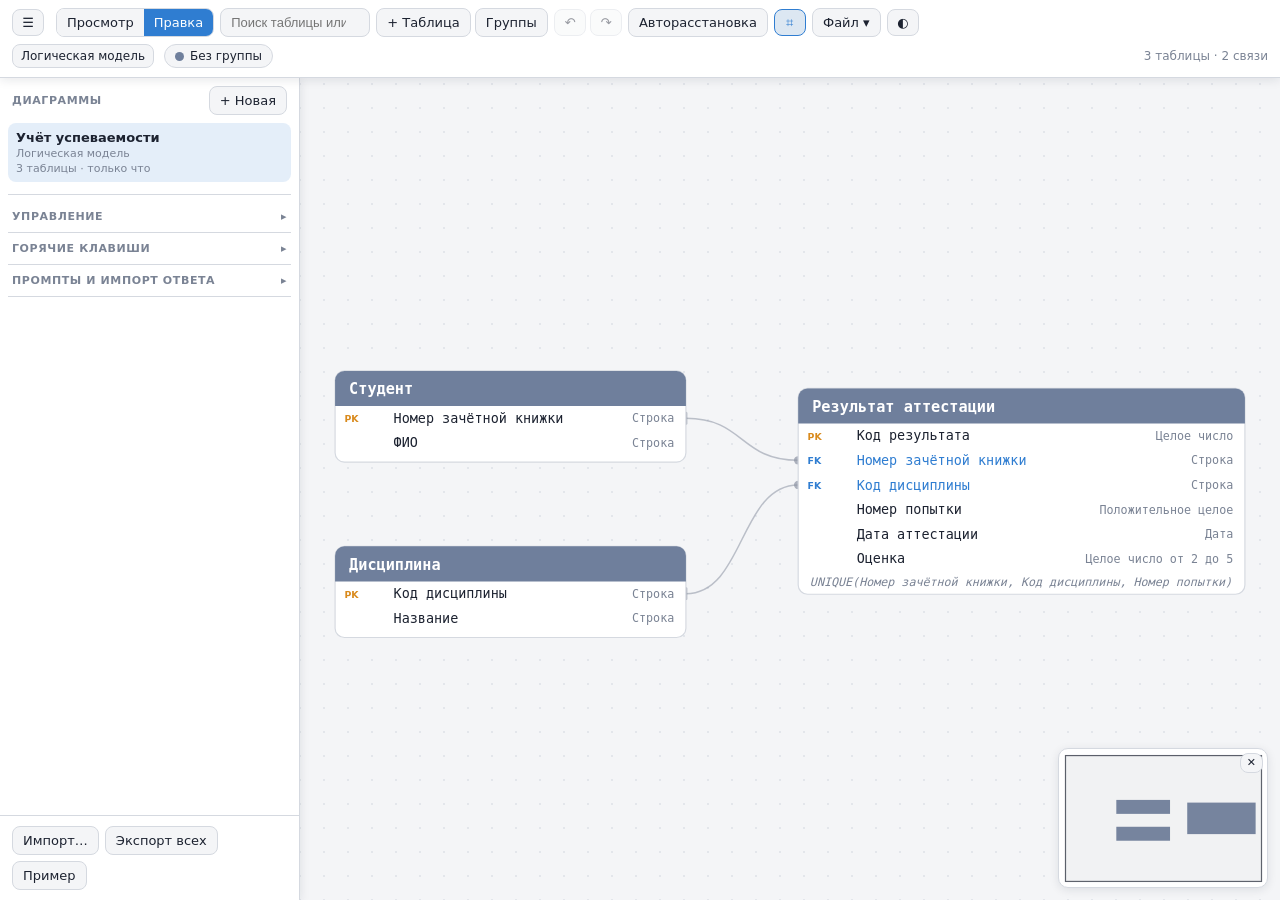
<file: index.html>
<!doctype html>
<html lang="ru">
<head>
<meta charset="utf-8">
<!-- maximum-scale=1: iOS не приближает страницу при фокусе поля ввода; масштаб схемы — свой, внутри холста -->
<meta name="viewport" content="width=device-width, initial-scale=1, maximum-scale=1, user-scalable=no, viewport-fit=cover">
<title>Schemify — редактор ER-диаграмм</title>
<link rel="icon" href="data:,">
<!-- ?v=N у скриптов и стилей — сброс кэша браузера (особенно Safari): увеличивать при каждом изменении JS/CSS -->
<!-- viewer.js подключается в <head>: он внедряет базовый CSS тем/диаграммы и сразу применяет тему (без мигания) -->
<script src="viewer.js?v=10"></script>
<link rel="stylesheet" href="style.css?v=10">
</head>
<body class="mode-edit">

<div id="top">
  <button id="sb-toggle" type="button" class="icon" data-i18n-aria="toggleSidebar" aria-controls="sidebar" aria-expanded="false">☰</button>
  <div class="title">
    <!--
      Название проекта было удалено из header'а.
      Но на этом элементе немалый кусок логики завязан.
      Так что просто скрыл его
    -->
    <input id="dname" class="dname" type="text" hidden="true" data-i18n-aria="diagramName" spellcheck="false" autocomplete="off">
    <span id="save-state" class="save-state" role="status" aria-live="polite"></span>
  </div>
  <div class="seg" role="radiogroup" data-i18n-aria="modeAria">
    <button id="m-view" type="button" role="radio" aria-checked="false" data-i18n="modeView"></button>
    <button id="m-edit" type="button" role="radio" aria-checked="true" data-i18n="modeEdit"></button>
  </div>
  <input id="q" type="search" data-i18n-ph="searchPh" data-i18n-aria="search" autocomplete="off">
  <div class="grp edit-only">
    <button id="b-add-table" type="button" data-i18n="addTable" data-i18n-title="addTableAria"></button>
    <button id="b-relationships" type="button" hidden>Связи</button>
    <button id="b-groups" type="button" data-i18n="groupsBtn"></button>
  </div>
  <div class="grp edit-only">
    <button id="b-undo" type="button" class="icon" data-i18n-aria="undo">↶</button>
    <button id="b-redo" type="button" class="icon" data-i18n-aria="redo">↷</button>
  </div>
  <!-- <button id="fit" type="button" data-i18n="fit" title="F"></button> -->
  <button id="b-layout" type="button" class="edit-only" data-i18n="autoLayout"></button>
  <button id="b-snap" type="button" class="edit-only toggle icon" aria-pressed="false" data-i18n-aria="snapAria">⌗</button>
  <div class="menu-wrap">
    <button id="b-file" type="button" aria-haspopup="menu" aria-expanded="false" aria-controls="file-menu"><span data-i18n="fileMenu"></span> ▾</button>
    <div id="file-menu" class="menu" role="menu" hidden></div>
  </div>
  <button id="theme" type="button" class="icon" data-i18n-aria="themeAria">◐</button>
  <div class="row2"><button id="model-level" type="button" title="Сведения о модели"></button><div id="chips"></div><button id="b-lint" type="button" class="lint" hidden></button><span id="stats" aria-live="polite"></span></div>
</div>

<aside id="sidebar" data-i18n-aria="diagrams">
  <!-- <div class="brand"><b>Schemify</b> <span data-i18n="appTagline"></span></div> -->
  <div class="sb-head">
    <h2 data-i18n="diagrams"></h2>
    <button id="sb-new" type="button" data-i18n="newDiagram"></button>
  </div>
  <div class="sb-body">
    <ul id="dlist"></ul>
    <div class="sb-help">
      <details data-help="controls"><summary data-i18n="helpControls"></summary><div id="help-controls" class="help"></div></details>
      <details data-help="keys"><summary data-i18n="helpKeys"></summary><div id="help-keys" class="help"></div></details>
      <details data-help="ai"><summary data-i18n="helpAi"></summary><div id="help-ai" class="help"></div></details>
    </div>
  </div>
  <div class="sb-foot">
    <button id="sb-import" type="button" data-i18n="importBtn"></button>
    <button id="sb-export-all" type="button" data-i18n="exportAllBtn"></button>
    <button id="sb-sample" type="button" data-i18n="sampleBtn"></button>
  </div>
</aside>

<svg id="svg" data-i18n-aria="canvasAria" role="application"></svg>

<div id="empty" hidden></div>

<div id="panel" role="complementary">
  <button id="close" type="button" data-i18n-aria="close">✕</button>
  <div id="pc"></div>
</div>

<div id="minimap" hidden>
  <canvas data-i18n-aria="minimapAria"></canvas>
  <button type="button" class="mm-close" data-i18n-aria="close">✕</button>
</div>
<button id="mm-show" type="button" hidden data-i18n="minimap"></button>

<div id="toasts" aria-live="polite"></div>
<div id="drop" hidden data-i18n="dropHint"></div>
<input id="file" type="file" accept=".json,.html,.htm,application/json,text/html" hidden>
<datalist id="pg-types"></datalist>

<script src="model.js?v=10"></script>
<script src="storage.js?v=10"></script>
<script src="samples.js?v=10"></script>
<script src="prompts.js?v=10"></script>
<script src="report.js?v=10"></script>
<script src="conversion.js?v=10"></script>
<script src="app.js?v=10"></script>
</body>
</html>
</file>
<file: style.css>
/* ============================================================================
   style.css — стили интерфейса редактора.
   Переменные тем (--bg, --panel, --card, --card-line, --text, --muted, --edge,
   --grid, --shadow, --c-<группа>, а также --accent/--fk/--pk/--danger) и стиль
   самой диаграммы объявлены в viewer.js (ERD.CSS): тот же CSS вшивается в
   экспортируемый HTML, поэтому он живёт в одном месте. Здесь — только редактор.
   ========================================================================== */
body{--sbw:300px;--pw:330px}
body.mode-edit{--pw:370px}
.mono{font-family:ui-monospace,"JetBrains Mono",Menlo,Consolas,monospace}

/* ---------- верхняя панель ---------- */
#top{gap:6px;padding:8px 12px}
#top input[type=search]{width:150px}
#top .grp{display:flex;gap:4px;align-items:center}
#top .title{display:flex;align-items:center;gap:6px;min-width:0}
.icon{min-width:32px;padding:6px 8px;line-height:1}
button:disabled{opacity:.45;cursor:default}
button:disabled:hover{border-color:var(--card-line)}
button.primary{background:var(--accent);border-color:var(--accent);color:#fff}
button.primary:hover{filter:brightness(1.08);border-color:var(--accent)}
button.danger{color:var(--danger)}
button.danger.primary{background:var(--danger);border-color:var(--danger);color:#fff}
button.toggle[aria-pressed=true]{border-color:var(--accent);color:var(--accent);background:color-mix(in srgb,var(--accent) 12%,var(--bg))}
.dname{font:650 15px system-ui,-apple-system,"Segoe UI",Roboto,sans-serif;background:transparent;color:var(--text);
  border:1px solid transparent;border-radius:8px;padding:4px 6px;width:165px;min-width:60px;text-overflow:ellipsis}
.dname:hover{border-color:var(--card-line)}
.dname:focus{border-color:var(--accent);background:var(--bg);outline:none}
.save-state{font-size:11.5px;color:var(--muted);white-space:nowrap;min-width:86px}
.save-state[data-state=saving]{color:var(--pk)}
.save-state[data-state=failed]{color:var(--danger);font-weight:600}
.seg{display:inline-flex;border:1px solid var(--card-line);border-radius:8px;overflow:hidden}
.seg button{border:0;border-radius:0;background:var(--bg)}
.seg button[aria-checked=true]{background:var(--accent);color:#fff}
body.mode-view .edit-only{display:none!important}
#top .row2{flex-basis:100%;display:flex;gap:10px;align-items:center;min-height:26px}
#top .row2 #chips{flex:1}
#model-level{color:var(--text);font-size:12px;line-height:1.2;text-align:left;max-width:min(40vw,260px);
  padding:4px 8px;overflow:hidden;text-overflow:ellipsis;white-space:nowrap;flex:none}
#b-relationships[hidden],.field[hidden]{display:none}
#svg.exporting *{transition:none!important;animation:none!important}

/* меню «Файл» */
.menu-wrap{position:relative}
.menu{position:absolute;top:calc(100% + 6px);left:0;z-index:10;min-width:260px;background:var(--panel);
  border:1px solid var(--card-line);border-radius:10px;box-shadow:var(--shadow);padding:6px;display:flex;flex-direction:column}
.menu[hidden]{display:none}
.menu button{border:0;background:transparent;text-align:left;display:flex;justify-content:space-between;align-items:center;gap:16px;
  padding:7px 10px;border-radius:6px}
.menu button:hover,.menu button:focus-visible{background:var(--bg);outline:none}
.menu button[aria-checked=true]::after{content:"✓";color:var(--accent)}
.menu kbd{color:var(--muted);font:11px system-ui,sans-serif}
.menu hr{border:0;border-top:1px solid var(--card-line);margin:5px 4px}

/* ---------- боковая панель диаграмм ---------- */
#sidebar{position:fixed;left:0;top:var(--th,56px);bottom:0;width:var(--sbw);z-index:4;background:var(--panel);
  border-right:1px solid var(--card-line);box-shadow:var(--shadow);display:flex;flex-direction:column;
  transform:translateX(-100%);transition:transform .2s,visibility .2s;visibility:hidden}
body.sb-open #sidebar{transform:none;visibility:visible}
.brand{padding:14px 12px 4px;font-size:12px;color:var(--muted)}
.brand b{font-size:16px;font-weight:750;color:var(--text);letter-spacing:.2px}
.sb-head{display:flex;align-items:center;justify-content:space-between;padding:8px 12px 8px}
.sb-head h2{font-size:11px;text-transform:uppercase;letter-spacing:.6px;color:var(--muted);margin:0}
#sidebar{width:var(--sbw)}
.sb-body{flex:1;overflow:auto;min-height:0;padding-bottom:8px}
#dlist{list-style:none;margin:0;padding:0 8px}
.ditem{display:flex;align-items:center;border-radius:8px;margin-bottom:2px}
.ditem:hover{background:var(--bg)}
.ditem.cur{background:color-mix(in srgb,var(--accent) 13%,transparent)}
.dopen{flex:1;min-width:0;text-align:left;border:0;background:transparent;padding:7px 8px;display:grid;
  grid-template-columns:1fr auto;column-gap:6px;row-gap:2px;align-items:center}
.dopen .dn{grid-column:1}.dopen .dm{grid-column:1}
.dmore{grid-column:2;grid-row:1/3;color:var(--muted);font-size:16px;opacity:0;transition:opacity .1s}
.ditem:hover .dmore,.dopen[aria-expanded=true] .dmore,.dopen:focus-visible .dmore{opacity:1}
.dopen[aria-expanded=true]{background:var(--bg);border-radius:8px}
.dn{font-weight:600;font-size:13px;white-space:nowrap;overflow:hidden;text-overflow:ellipsis}
.dm{font-size:11px;color:var(--muted)}

/* справка в левой панели */
.sb-help{margin:12px 8px 0;border-top:1px solid var(--card-line);padding-top:6px}
.sb-help details{border-bottom:1px solid var(--card-line)}
.sb-help summary{cursor:pointer;list-style:none;padding:9px 4px;font-size:11px;text-transform:uppercase;letter-spacing:.6px;
  color:var(--muted);font-weight:600;display:flex;justify-content:space-between;align-items:center;border-radius:6px}
.sb-help summary::-webkit-details-marker{display:none}
.sb-help summary::after{content:"▸";transition:transform .15s}
.sb-help details[open] summary::after{transform:rotate(90deg)}
.sb-help summary:hover{color:var(--text)}
.help{padding:0 4px 12px;font-size:12px;line-height:1.55;color:var(--muted)}
.help>b{color:var(--text);font-weight:600}
.help .hint{margin:8px 0 0}
.hdl{margin:0;display:grid;grid-template-columns:1fr;gap:1px}
.hdl dt{color:var(--text);font-weight:600;white-space:nowrap}
.hdl dd{margin:0 0 7px}
.help kbd{display:inline-block;font:600 10.5px ui-monospace,Menlo,Consolas,monospace;color:var(--text);background:var(--bg);
  border:1px solid var(--card-line);border-bottom-width:2px;border-radius:5px;padding:0 5px;line-height:17px}
.aibtns{display:flex;flex-wrap:wrap;gap:5px;margin-top:8px}
.aibtns button{font-size:11.5px;padding:4px 8px;background:var(--panel)}
.aibtns button.primary{background:var(--accent)}
.menu.popup{position:fixed;top:0;left:0;z-index:25;min-width:220px}
.menu button.danger{color:var(--danger)}
.sb-foot{display:flex;flex-wrap:wrap;gap:6px;padding:10px 12px;border-top:1px solid var(--card-line)}

/* элементы интерфейса без выделения текста при двойном/долгом касании */
.brand,.sb-head,.dopen,.sb-help summary,.menu,#toasts,#minimap,#mm-show,#empty,#drop{
  -webkit-user-select:none;user-select:none;-webkit-touch-callout:none}

/* ---------- холст: элементы редактора ---------- */
#svg:focus{outline:none}
body.mode-view .node{cursor:pointer}
.node .port{display:none}
#svg.editing .node .port{display:inline;fill:var(--card);stroke:var(--fk);stroke-width:1.5;opacity:0;cursor:crosshair;transition:opacity .1s}
#svg.editing .node:hover .port{opacity:.35}
#svg.editing .node .row:hover .port{opacity:1}
#svg.editing .gtitle{cursor:move}
.tmp-link{fill:none;stroke:var(--fk);stroke-width:2;stroke-dasharray:6 4;pointer-events:none}
.marquee{fill:var(--accent);fill-opacity:.08;stroke:var(--accent);stroke-width:1;stroke-dasharray:4 3;pointer-events:none;vector-effect:non-scaling-stroke}
.node.linktarget .body{stroke:var(--fk);stroke-width:2.5}
.node .row.rowtarget .rowhl{fill-opacity:.2}
.gbox.drop{fill-opacity:.2;stroke-opacity:.95;stroke-width:2.2}
.inline-edit{position:fixed;z-index:20;background:var(--panel);color:var(--text);border:2px solid var(--accent);
  border-radius:6px;padding:2px 6px;outline:none;box-shadow:var(--shadow)}
#empty{position:fixed;left:50%;top:55%;transform:translate(-50%,-50%);z-index:2;max-width:440px;text-align:center;
  color:var(--muted);font-size:14px;line-height:1.55;pointer-events:none;padding:0 16px}

/* ---------- панель свойств ---------- */
body.mode-edit #panel{width:var(--pw)}
#panel .tname-in{width:100%;font:650 16px ui-monospace,Menlo,Consolas,monospace;padding:5px 8px;margin-right:28px}
#panel .ph{padding-right:30px}
#panel input[type=text],#panel textarea,#panel select{background:var(--bg);color:var(--text);border:1px solid var(--card-line);
  border-radius:6px;padding:5px 7px;font-size:12.5px;font-family:inherit;min-width:0}
#panel input.mono,#panel .mono{font-family:ui-monospace,Menlo,Consolas,monospace}
#panel input[type=text]:focus,#panel textarea:focus,#panel select:focus{border-color:var(--accent)}
#panel textarea{width:100%;min-height:58px;resize:vertical;line-height:1.4}
#panel select{padding:4px 5px}
.field{display:flex;flex-direction:column;gap:4px;margin:10px 0}
.field>span,.lbl{font-size:11px;color:var(--muted);text-transform:uppercase;letter-spacing:.6px}
.relationship-list{display:grid;gap:5px;max-height:22vh;overflow:auto}
.relationship-row{display:block;width:100%;text-align:left;margin:4px 0;overflow-wrap:anywhere}
.check{display:flex;align-items:center;gap:8px;font-size:13px;margin:8px 0;cursor:pointer}
.check input{width:16px;height:16px;accent-color:var(--accent)}
.pactions{display:flex;gap:6px;flex-wrap:wrap;margin:10px 0 4px}
.pactions button{font-size:12px;padding:5px 9px}
.warn{color:var(--danger);font-size:12px;margin-top:4px}
.colrow{border:1px solid var(--card-line);border-radius:8px;padding:5px 6px;margin-bottom:6px;background:color-mix(in srgb,var(--bg) 55%,var(--panel))}
.colrow input[type=text],.colrow select{background:var(--panel)!important}
.cl1{display:flex;gap:4px;align-items:center}
.cl1 .cname{flex:1.25;width:0}
.cl1 .ctype{flex:1;width:0;color:var(--muted)!important}
.cl2{display:flex;gap:4px;align-items:center;margin-top:5px;padding-left:24px}
.cl2 select{flex:1;width:0;font-size:11.5px!important}
.cl2 select:first-of-type{flex:1.5}
.cl2 .fklbl{font:700 9px system-ui,sans-serif;color:var(--fk);margin-left:4px;white-space:nowrap}
.fl{padding:2px 6px;font:700 10px system-ui,sans-serif;color:var(--muted);border-radius:6px}
.fl[aria-pressed=true]{color:#fff;background:var(--muted);border-color:var(--muted)}
.fl.pk[aria-pressed=true]{background:var(--pk);border-color:var(--pk)}
.fl.uq[aria-pressed=true]{background:var(--accent);border-color:var(--accent)}
.handle{cursor:grab;padding:4px 3px;border:0;background:transparent;color:var(--muted);touch-action:none;font-size:12px;letter-spacing:-2px;min-width:20px}
.handle:active{cursor:grabbing}
.xbtn{border:0;background:transparent;color:var(--muted);padding:4px 6px}
.xbtn:hover{color:var(--danger)}
.colrow.dragging{opacity:.45}
.colrow.drop-before{box-shadow:0 -3px 0 var(--accent)}
.colrow.drop-after{box-shadow:0 3px 0 var(--accent)}
.addbtn{width:100%;border-style:dashed;color:var(--muted);font-size:12.5px}
.addbtn:hover{color:var(--text)}
.uqrow{display:flex;gap:4px;margin-bottom:5px}
.uqrow input{flex:1;width:0}
.grow{display:flex;gap:6px;align-items:center;margin-bottom:6px}
.grow input[type=text]{flex:1;width:0}
.grow input[type=color]{width:28px;height:28px;padding:0;border:1px solid var(--card-line);border-radius:6px;background:none;cursor:pointer;flex:none}
.grow .cnt{font-size:11px;color:var(--muted);min-width:18px;text-align:right}
.selist{list-style:none;padding:0;margin:6px 0;max-height:240px;overflow:auto}
.hint{font-size:12px;color:var(--muted);line-height:1.45}

/* ---------- мини-карта ---------- */
#minimap{position:fixed;right:12px;bottom:12px;z-index:3;width:210px;height:140px;background:var(--panel);
  border:1px solid var(--card-line);border-radius:10px;box-shadow:var(--shadow);overflow:hidden;transition:right .2s}
#minimap[hidden],#mm-show[hidden]{display:none}
#minimap canvas{width:100%;height:100%;display:block;cursor:pointer;touch-action:none}
#minimap .mm-close{position:absolute;top:4px;right:4px;padding:0 6px;font-size:11px;line-height:18px}
#mm-show{position:fixed;right:12px;bottom:12px;z-index:3;font-size:12px;box-shadow:var(--shadow);background:var(--panel)}
body.panel-open #minimap,body.panel-open #mm-show{right:calc(var(--pw) + 24px)}

/* ---------- уведомления, диалоги, drag&drop ---------- */
#toasts{position:fixed;left:50%;bottom:16px;transform:translateX(-50%);z-index:30;display:flex;flex-direction:column;gap:8px;
  align-items:center;pointer-events:none;width:max-content;max-width:calc(100vw - 32px)}
.toast{pointer-events:auto;display:flex;align-items:center;gap:10px;background:var(--text);color:var(--bg);padding:8px 10px 8px 14px;
  border-radius:10px;font-size:13px;box-shadow:0 4px 18px rgba(0,0,0,.25);max-width:560px;line-height:1.4}
.toast button{background:transparent;color:inherit;border:1px solid currentColor;padding:3px 9px;font-size:12px;flex:none}
.toast .tx{border:0;opacity:.7;padding:3px 6px}
.toast.error{background:var(--danger);color:#fff}
.toast.warn{background:var(--pk);color:#1c2230}
dialog.dlg{border:1px solid var(--card-line);border-radius:12px;background:var(--panel);color:var(--text);box-shadow:var(--shadow);
  padding:18px 20px;width:min(540px,calc(100vw - 32px))}
dialog.dlg::backdrop{background:rgba(10,14,20,.45)}
.dlg h2{margin:0 0 10px;font-size:16px}
.dlg p{font-size:13.5px;line-height:1.5;margin:6px 0}
.dlg input[type=text],.dlg input[type=number],.dlg select,.dlg textarea{width:100%;background:var(--bg);color:var(--text);border:1px solid var(--card-line);border-radius:8px;
  padding:7px 9px;font-size:13.5px;font-family:inherit}
.dlg-pair{display:grid;grid-template-columns:repeat(2,minmax(0,1fr));column-gap:12px}
.dlg textarea{min-height:220px;font:12px ui-monospace,Menlo,Consolas,monospace;resize:vertical}
.dlg textarea.caption-text{min-height:0;font:inherit;line-height:1.35}
.dlg .actions{display:flex;justify-content:flex-end;gap:8px;margin-top:16px;flex-wrap:wrap}
.dlg .err{color:var(--danger);font-size:12.5px;margin-top:6px;white-space:pre-wrap}
.dlg .err:empty{display:none}
.dlg .warns{max-height:170px;overflow:auto;font-size:12px;color:var(--muted);padding-left:18px;margin:6px 0}
dialog.conversion-dialog{width:min(740px,calc(100vw - 32px))}
.conversion-fold[hidden]{display:none}
.conversion-preview{display:block;width:100%;height:clamp(160px,31dvh,295px);background:var(--bg);
  border:1px solid var(--card-line);border-radius:8px}
.conversion-section{margin:10px 0}
.conversion-section summary{cursor:pointer;font-size:13px;font-weight:600}
.conversion-fields{max-height:220px;overflow:auto;margin-top:6px;display:grid;gap:6px}
.conversion-row{min-width:0;margin:0;border:1px solid var(--card-line);border-radius:8px;padding:2px 9px 3px}
.conversion-row legend,.conversion-row label span{overflow-wrap:anywhere}
.conversion-row legend{font-size:12px}
.conversion-row .field{margin:6px 0}
#drop{position:fixed;inset:0;z-index:40;display:flex;align-items:center;justify-content:center;font-size:20px;font-weight:600;
  background:color-mix(in srgb,var(--accent) 14%,transparent);border:3px dashed var(--accent);color:var(--text);pointer-events:none}
#drop[hidden]{display:none}

@media(max-width:800px){
  body{--sbw:min(290px,86vw)}
  body.mode-edit #panel{width:auto}
  .dname{width:130px}
  #top .row2 #chips{flex-wrap:nowrap;overflow-x:auto;scrollbar-width:none;min-width:0}
  #top .row2 #chips .chip{flex:none;white-space:nowrap}
  #stats{display:none}
  #minimap,#mm-show{display:none!important}
  .menu{position:fixed;left:8px;right:8px;top:calc(var(--th,56px) + 4px);max-height:calc(100vh - var(--th,56px) - 16px);overflow:auto}
}

.lint{background:var(--pk);color:#1c2230;border-color:transparent;font-size:12px;padding:2px 10px}
.lint-list{max-height:50vh;overflow:auto;margin:8px 0;padding:0;list-style:none}
.lint-list li{display:flex;gap:8px;align-items:center;justify-content:space-between;padding:4px 0;border-bottom:1px solid var(--border,#8884);font-size:13px}
.lint-list button{flex:none;font-size:12px}
#svg.editing .note{cursor:move}
.inline-edit.note-edit{font:12px ui-monospace,Menlo,Consolas,monospace;min-height:80px;resize:both;line-height:1.35}
</file>
